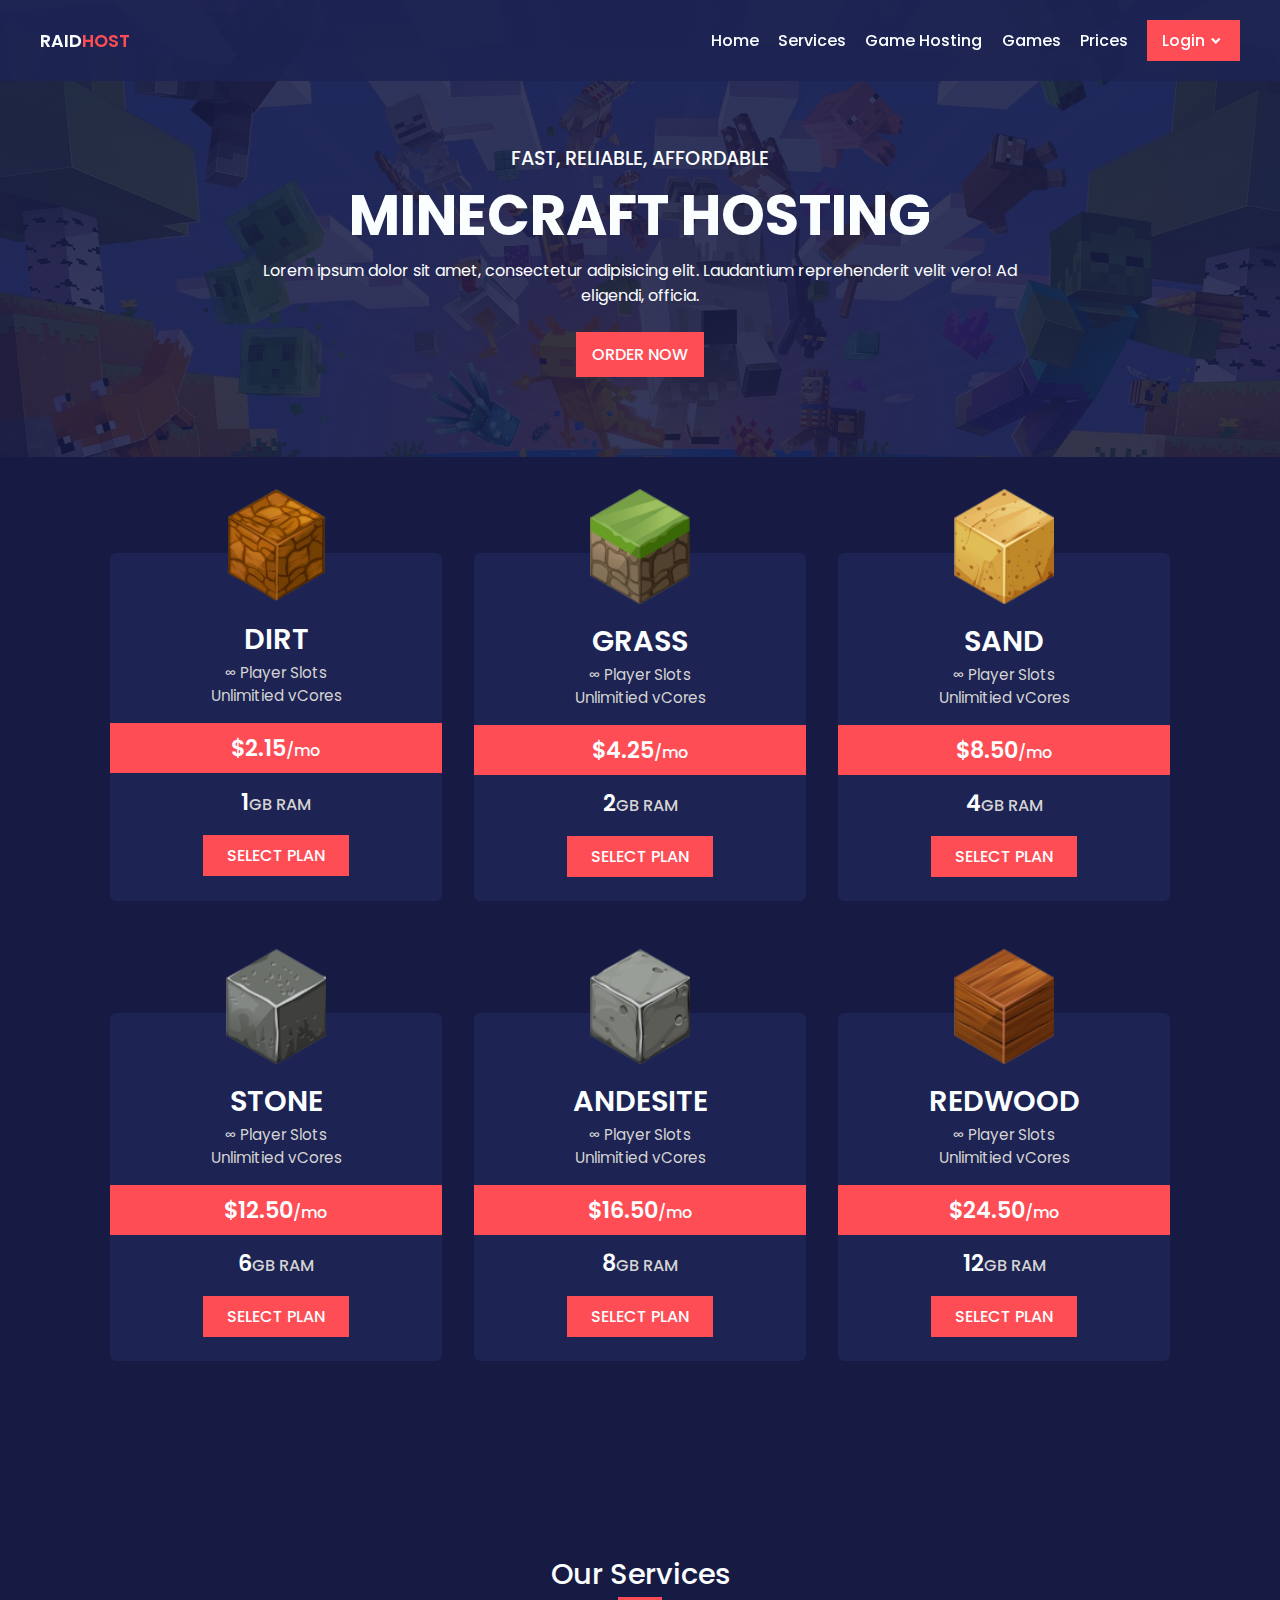
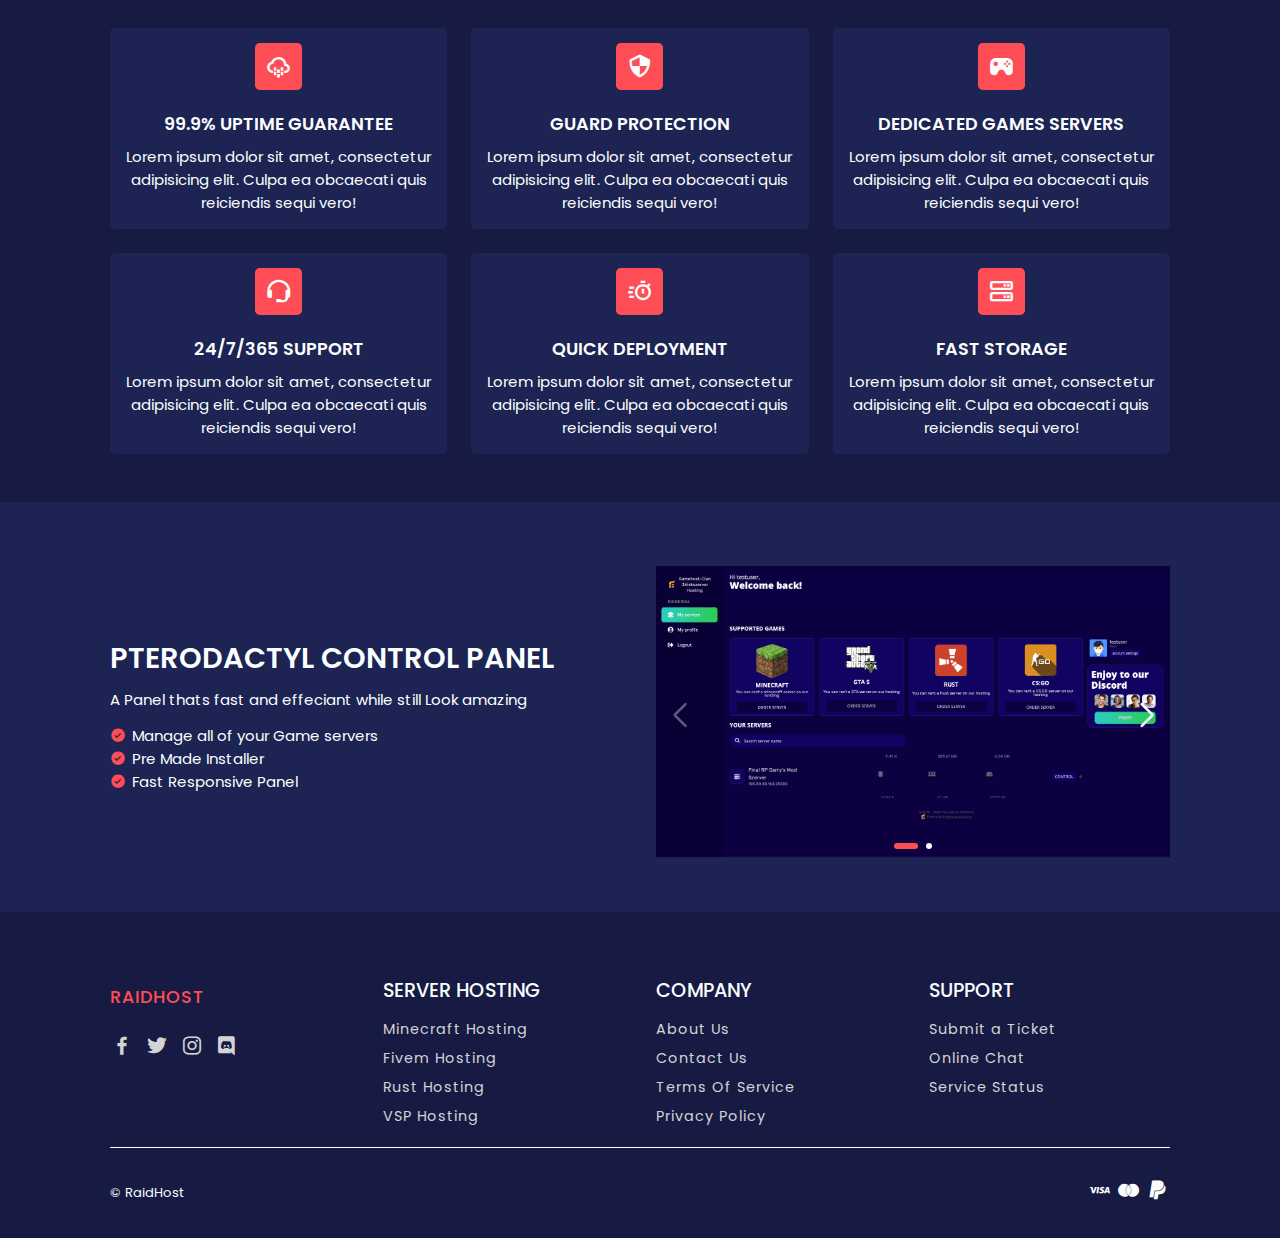
<file: prices.html>
<!doctype html>
<html lang="en">
<head>
    <meta charset="UTF-8">
    <meta name="viewport"
          content="width=device-width, user-scalable=no, initial-scale=1.0, maximum-scale=1.0, minimum-scale=1.0">
    <meta http-equiv="X-UA-Compatible" content="ie=edge">
    <title>Prices - RaidHost</title>

    <link rel="stylesheet" href="css/style.css">

    <link href='https://unpkg.com/boxicons@2.1.4/css/boxicons.min.css' rel='stylesheet'>

    <link rel="shortcut icon" href="img/fav-icon.png" type="image/x-icon">

    <link rel="stylesheet" href="https://cdn.jsdelivr.net/npm/swiper@11/swiper-bundle.min.css"/>
</head>
<body>
<header>
    <div class="nav">
        <a href="index.html" class="logo">Raid <span>Host</span></a>
        <div class="navbar">
            <li><a href="index.html" class="nav-link">Home</a></li>
            <li><a href="#services" class="nav-link">Services</a></li>
            <li><a href="#game" class="nav-link">Game Hosting</a></li>
            <li><a href="#" class="nav-link">Games</a></li>
            <li><a href="prices.html" class="nav-link">Prices</a></li>

            <div class="login-btn">
                <span>Login</span>
                <i class='bx bx-chevron-down'></i>

                <div class="drop-login">
                    <div class="drop-item">
                        <a href="#">Client Area</a>
                        <span>Billing & Support</span>
                    </div>

                    <div class="drop-item">
                        <a href="#">Game Panel</a>
                        <span>Game Server Management</span>
                    </div>
                </div>
            </div>
        </div>
        <div class="menu-icon">
            <div class="line1"></div>
            <div class="line2"></div>
            <div class="line3"></div>
        </div>
    </div>
</header>

<section class="prices" id="prices">
    <div class="prices-text container">
        <h3 class="price-subtitle">FAST, RELIABLE, AFFORDABLE</h3>
        <h2 class="prices-title">Minecraft Hosting</h2>
        <p class="prices-description">Lorem ipsum dolor sit amet, consectetur adipisicing elit. Laudantium reprehenderit velit vero! Ad eligendi, officia.</p>
        <a href="#" class="btn">Order Now</a>
    </div>
</section>

<section class="prices-container container" id="prices-container">
    <div class="price-item">
        <img src="img/price-1.png" alt="" class="price-box-img">
        <div class="card-top">
            <h3 class="price-item-title">Dirt</h3>
            <p>∞ Player Slots</p>
            <p>Unlimitied vCores</p>
        </div>
        <div class="price-heading">
            <h2>$2.15<span>/mo</span></h2>
        </div>
        <h3 class="ram-title">1<span>GB Ram</span></h3>
        <a href="#" class="plan-btn">Select Plan</a>
    </div>

    <div class="price-item">
        <img src="img/price-2.png" alt="" class="price-box-img">
        <div class="card-top">
            <h3 class="price-item-title">Grass</h3>
            <p>∞ Player Slots</p>
            <p>Unlimitied vCores</p>
        </div>
        <div class="price-heading">
            <h2>$4.25<span>/mo</span></h2>
        </div>
        <h3 class="ram-title">2<span>GB Ram</span></h3>
        <a href="#" class="plan-btn">Select Plan</a>
    </div>

    <div class="price-item">
        <img src="img/price-3.png" alt="" class="price-box-img">
        <div class="card-top">
            <h3 class="price-item-title">Sand</h3>
            <p>∞ Player Slots</p>
            <p>Unlimitied vCores</p>
        </div>
        <div class="price-heading">
            <h2>$8.50<span>/mo</span></h2>
        </div>
        <h3 class="ram-title">4<span>GB Ram</span></h3>
        <a href="#" class="plan-btn">Select Plan</a>
    </div>

    <div class="price-item">
        <img src="img/price-4.png" alt="" class="price-box-img">
        <div class="card-top">
            <h3 class="price-item-title">Stone</h3>
            <p>∞ Player Slots</p>
            <p>Unlimitied vCores</p>
        </div>
        <div class="price-heading">
            <h2>$12.50<span>/mo</span></h2>
        </div>
        <h3 class="ram-title">6<span>GB Ram</span></h3>
        <a href="#" class="plan-btn">Select Plan</a>
    </div>

    <div class="price-item">
        <img src="img/price-5.png" alt="" class="price-box-img">
        <div class="card-top">
            <h3 class="price-item-title">ANDESITE</h3>
            <p>∞ Player Slots</p>
            <p>Unlimitied vCores</p>
        </div>
        <div class="price-heading">
            <h2>$16.50<span>/mo</span></h2>
        </div>
        <h3 class="ram-title">8<span>GB Ram</span></h3>
        <a href="#" class="plan-btn">Select Plan</a>
    </div>

    <div class="price-item">
        <img src="img/price-6.png" alt="" class="price-box-img">
        <div class="card-top">
            <h3 class="price-item-title">REDWOOD</h3>
            <p>∞ Player Slots</p>
            <p>Unlimitied vCores</p>
        </div>
        <div class="price-heading">
            <h2>$24.50<span>/mo</span></h2>
        </div>
        <h3 class="ram-title">12<span>GB Ram</span></h3>
        <a href="#" class="plan-btn">Select Plan</a>
    </div>
</section>

<section class="service container" id="services">
    <h2 class="heading">Our Services</h2>
    <div class="services-content">
        <div class="ser-box">
            <i class='bx bx-cloud-drizzle'></i>
            <h2 class="ser-box-title">99.9% UPTIME GUARANTEE</h2>
            <p>Lorem ipsum dolor sit amet, consectetur adipisicing elit. Culpa ea obcaecati quis reiciendis sequi vero!</p>
        </div>

        <div class="ser-box">
            <i class='bx bx-shield-quarter'></i>
            <h2 class="ser-box-title">GUARD PROTECTION</h2>
            <p>Lorem ipsum dolor sit amet, consectetur adipisicing elit. Culpa ea obcaecati quis reiciendis sequi vero!</p>
        </div>

        <div class="ser-box">
            <i class='bx bxs-joystick'></i>
            <h2 class="ser-box-title">DEDICATED GAMES SERVERS</h2>
            <p>Lorem ipsum dolor sit amet, consectetur adipisicing elit. Culpa ea obcaecati quis reiciendis sequi vero!</p>
        </div>

        <div class="ser-box">
            <i class='bx bx-support'></i>
            <h2 class="ser-box-title">24/7/365 SUPPORT</h2>
            <p>Lorem ipsum dolor sit amet, consectetur adipisicing elit. Culpa ea obcaecati quis reiciendis sequi vero!</p>
        </div>

        <div class="ser-box">
            <i class='bx bx-timer'></i>
            <h2 class="ser-box-title">QUICK DEPLOYMENT</h2>
            <p>Lorem ipsum dolor sit amet, consectetur adipisicing elit. Culpa ea obcaecati quis reiciendis sequi vero!</p>
        </div>

        <div class="ser-box">
            <i class='bx bx-server'></i>
            <h2 class="ser-box-title">FAST STORAGE</h2>
            <p>Lorem ipsum dolor sit amet, consectetur adipisicing elit. Culpa ea obcaecati quis reiciendis sequi vero!</p>
        </div>
    </div>
</section>

<section class="control" id="control">
    <div class="control-content container">
        <div class="control-text">
            <h2 class="control-title">PTERODACTYL CONTROL PANEL</h2>
            <p>A Panel thats fast and effeciant while still Look amazing</p>
            <div class="control-spec">
                <div class="spec-box">
                    <i class='bx bxs-check-circle'></i>
                    <span>Manage all of your Game servers</span>
                </div>

                <div class="spec-box">
                    <i class='bx bxs-check-circle'></i>
                    <span>Pre Made Installer</span>
                </div>

                <div class="spec-box">
                    <i class='bx bxs-check-circle'></i>
                    <span>Fast Responsive Panel</span>
                </div>
            </div>
        </div>

        <div class="control-images swiper">
            <div class="swiper-wrapper">
                <div class="swiper-slide">
                    <div class="control-img-box">
                        <img src="img/control-panel-1.png" alt="" class="control-img">
                    </div>
                </div>

                <div class="swiper-slide">
                    <div class="control-img-box">
                        <img src="img/control-panel-2.png" alt="" class="control-img">
                    </div>
                </div>
            </div>
            <div class="swiper-button-next"></div>
            <div class="swiper-button-prev"></div>
            <div class="swiper-pagination"></div>
        </div>
    </div>
</section>

<div class="footer container">
    <div class="footer-box">
        <a href="index.html" class="footer-logo">Raid<span>Host</span></a>
        <div class="social">
            <a href="#"><i class='bx bxl-facebook'></i></a>
            <a href="#"><i class='bx bxl-twitter'></i></a>
            <a href="#"><i class='bx bxl-instagram'></i></a>
            <a href="#"><i class='bx bxl-discord'></i></a>
        </div>
    </div>
    <div class="footer-box">
        <h2 class="footer-title">Server Hosting</h2>
        <a href="#">Minecraft Hosting</a>
        <a href="#">Fivem Hosting</a>
        <a href="#">Rust Hosting</a>
        <a href="#">VSP Hosting</a>
    </div>
    <div class="footer-box">
        <h2 class="footer-title">Company</h2>
        <a href="#">About Us</a>
        <a href="#">Contact Us</a>
        <a href="#">Terms Of Service</a>
        <a href="#">Privacy Policy</a>
    </div>
    <div class="footer-box">
        <h2 class="footer-title">SUPPORT</h2>
        <a href="#">Submit a Ticket</a>
        <a href="#">Online Chat</a>
        <a href="#">Service Status</a>
    </div>
</div>
<div class="copyright container">
    <p>&#169; RaidHost</p>
    <div class="payment">
        <i class='bx bxl-visa'></i>
        <i class='bx bxl-mastercard'></i>
        <i class='bx bxl-paypal'></i>
    </div>
</div>

<script src="https://cdn.jsdelivr.net/npm/swiper@11/swiper-bundle.min.js"></script>

<script src="js/main.js"></script>

</body>
</html>
</file>
<file: css/style.css>
@import url('https://fonts.googleapis.com/css2?family=Poppins:ital,wght@400;500;600;700&display=swap');

*{
    margin: 0;
    padding: 0;
    scroll-behavior: smooth;
    scroll-padding-top: 2rem;
    box-sizing: border-box;
    font-family: var(--poppins-font-family);
}

:root{
    --poppins-font-family: "Poppins", sans-serif;

    --body-color: #171b44;
    --body-alter-color: #4454ff;
    --main-color: #ff4d55;
    --hover-color: #f8646c;
    --container-color: #1d2352;
    --text-alter-color: #0bd3d4;
    --text-color: #fbfeff;
}

::selection{
    background: var(--main-color);
    color: var(--text-color);
}

section{
    padding: 4rem 0 3rem;
}

img{
    width: 100%;
}

a{
    text-decoration: none;
}

li{
    list-style: none;
}

body{
    color: var(--text-color);
    background: var(--body-color);
}

.container{
    max-width: 1060px;
    margin: auto;
    width: 100%;
}

/*========= Header =========*/
header{
    position: fixed;
    top: 0;
    left: 0;
    width: 100%;
    background: rgb(29 35 82 / 90%);
    z-index: 200;
}

header.shadow{
    background: var(--container-color);
    transition: 0.4s all linear;
}

.nav{
    max-width: 1200px;
    margin: auto;
    width: 95%;
    display: flex;
    align-items: center;
    justify-content: space-between;
    padding: 20px 0;
}

.logo{
    display: flex;
    align-items: center;
    color: var(--text-color);
    font-size: 1.1rem;
    font-weight: 600;
    text-transform: uppercase;
}

.logo span{
    color: var(--main-color);
}

.navbar{
    display: flex;
    align-items: center;
    column-gap: 1.2rem;
}

.nav-link{
    position: relative;
    font-size: 1rem;
    color: var(--text-color);
    font-weight: 500;
}

.nav-link::after{
    content: "";
    position: absolute;
    left: 0;
    bottom: -4px;
    width: 0;
    height: 3px;
    background: var(--main-color);
}

.nav-link:hover::after{
    width: 100%;
    transition: 0.4s all linear;
}

.login-btn{
    position: relative;
    display: flex;
    align-items: center;
    justify-content: center;
    column-gap: 2px;
    background: var(--main-color);
    color: var(--text-color);
    font-weight: 500;
    padding: 8px 15px;
    cursor: pointer;
}

.login-btn .bx{
    font-size: 1.1rem;
    font-weight: 600;
}

.login-btn:hover{
    background: var(--hover-color);
    transition: 0.3s all linear;
}

.drop-login{
    position: absolute;
    top: 115%;
    right: 0;
    width: 231px;
    height: auto;
    background: var(--container-color);
    box-shadow: 4px 4px 10px 2px rgb(23 27 38 / 60%);
    clip-path: polygon(0 0, 100% 0, 100% 0, 0 0);
}

.drop-login .drop-item{
    display: flex;
    flex-direction: column;
    padding: 10px 15px;
}

.drop-login .drop-item:hover{
    background: var(--main-color);
    transition: 0.3s all linear;
}

.drop-login .drop-item a{
    font-size: 1.2rem;
    font-weight: 600;
    color: var(--text-color);
}

.drop-login .drop-item span{
    font-size: 0.9rem;
    font-weight: 400;
    color: var(--text-color);
}

.drop-login.drop-login-open{
    clip-path: polygon(0 0, 100% 0, 100% 100%, 0% 100%);
    transition: 0.4s all linear;
}

.menu-icon{
    display: none;
    flex-direction: column;
    align-items: center;
    justify-content: center;
    row-gap: 5px;
    cursor: pointer;
    z-index: 200;
    transition: 0.3s;
}

.menu-icon div{
    display: block;
    background: var(--text-color);
    height: 2px;
    width: 25px;
    transition: 0.3s;
}

.move .line1{
    transform: rotate(-45deg) translate(-5px, 5px);
}

.move .line2{
    opacity: 0;
}

.move .line3{
    transform: rotate(45deg) translate(-5px, -5px);
}

/*========= Home =========*/
.home-slide{
    min-height: 640px;
    position: relative;
    width: 100%;
    height: 100%;
    display: flex;
    align-items: center;
}

.slide-img{
    position: absolute;
    width: 100%;
    height: 100%;
    object-fit: cover;
    object-position: center;
    z-index: -1;
}

.home-overlay{
    position: absolute;
    top: 0;
    left: 0;
    width: 100%;
    height: 100%;
    background: linear-gradient(74deg, rgb(23, 27, 68, 80%) 50%, rgb(23, 27, 68, 14%));
    z-index: 200;
}

.swiper-pagination-bullet{
    width: 6px !important;
    height: 6px !important;
    border-radius: 0.2rem !important;
    background: var(--text-color) !important;
    opacity: 1!important;
}

.swiper-pagination-bullet-active{
    width: 1.5rem !important;
    background: var(--main-color) !important;
}

.home-text{
    z-index: 200;
}

.slide-title{
    position: relative;
    font-size: 2.1rem;
    font-weight: 700;
    text-transform: uppercase;
}

.slide-title::after,
.faq-title::after{
    content: "";
    position: absolute;
    top: -8px;
    left: 0;
    width: 44px;
    height: 3px;
    background: var(--main-color);
}

.slide-title span{
    color: var(--main-color);
}

.slide-description{
    max-width: 450px;
    font-size: 0.938rem;
    margin: 0.2rem 0 1rem;
}

.btn{
    display: inline-flex;
    background: var(--main-color);
    padding: 10px 16px;
    color: var(--text-color);
    font-size: 1rem;
    font-weight: 500;
    text-transform: uppercase;
}

.btn:hover{
    background: var(--hover-color);
    transition: 0.3s all linear;
}

/*========= Heading =========*/
.heading{
    position: relative;
    text-align: center;
    font-size: 1.8rem;
    font-weight: 500;
    margin-bottom: 2rem;
}

.heading::after{
    content: "";
    position: absolute;
    display: flex;
    left: 50%;
    transform: translate(-50%);
    bottom: -4px;
    width: 44px;
    height: 3px;
    background: var(--main-color);
}

.services-content{
    display: grid;
    grid-template-columns: repeat(auto-fit, minmax(280px, auto));
    gap: 1.5rem;
}

.ser-box{
    display: flex;
    flex-direction: column;
    align-items: center;
    text-align: center;
    background: var(--container-color);
    border-radius: 0.3rem;
    padding: 15px;
}

.ser-box:hover{
    transform: scale(1.05);
    transition: 0.4s all ease-in-out;
}

.ser-box .bx{
    font-size: 1.7rem;
    padding: 10px;
    background: var(--main-color);
    border-radius: 0.3rem;
}

.ser-box-title{
    font-size: 1.1rem;
    font-weight: 600;
    text-transform: uppercase;
    margin: 1.3rem 0 0.5rem;
}

.ser-box p{
    font-size: 0.938rem;
}

/*========= Games =========*/
.games-content{
    display: grid;
    grid-template-columns: repeat(auto-fit, minmax(280px, auto));
    gap: 2rem;
}

.game-box{
    background: var(--container-color);
    border-radius: 0.3rem;
}

.game-text{
    padding: 15px;
    display: flex;
    flex-direction: column;
    align-items: center;
    text-align: center;
}

.game-box-img{
    width: 100%;
    height: 200px;
    object-fit: cover;
    object-position: center;
    transform: scale(1.04);
    border-radius: 0.4rem;
    box-shadow: 0px 10px 7px 0px rgb(23, 27, 68, 80%);
}

.game-box-title{
    font-size: 1.2rem;
    font-weight: 500;
    text-transform: uppercase;
}

.game-price{
    font-size: 0.9rem;
    font-weight: 400;
    margin: 2px 0;
}

.game-price span{
    color: var(--text-alter-color);
    font-weight: 500;
}

.game-box p{
    font-size: 0.938rem;
}

.game-btn{
    font-size: 0.944rem;
    font-weight: 500;
    margin-top: 0.5rem;
    color: var(--main-color);
}

.faq{
    display: flex;
    flex-wrap: wrap;
    align-items: center;
    gap: 2rem;
}

.faq-text{
    flex: 1 1 17rem;
}

.faq-img{
    flex: 1 1 17rem;
}

.faq-title{
    position: relative;
    font-size: 1.8rem;
    font-weight: 600;
    text-transform: uppercase;
}

.faq-text p{
    font-size: 0.938rem;
    text-align: justify;
    margin: 0.5rem 0 1.5rem;
}

.faq-accordion{
    display: flex;
    flex-wrap: wrap;
    gap: 2.5rem;
}

.accordion-text{
    flex: 1 1 17rem;
}

.accordion-container{
    flex: 1 1 17rem;
}

.accordion-text h2{
    position: relative;
    font-size: 1.8rem;
    font-weight: 600;
    text-transform: uppercase;
}

.accordion-text p{
    margin: 0.5rem 0 1.5rem;
}

.accordion-container{
    display: grid;
    gap: 1rem;
}

.accordion-item{
    border-radius: 0.25rem;
    background: var(--container-color);
    padding: 10px;
}

.accordion-header{
    display: flex;
    align-items: center;
    justify-content: space-between;
    padding: 10px 0;
    cursor: pointer;
}

.accordion-title{
    font-size: 1rem;
    font-weight: 400;
    transition: 0.3s all;
}

.accordion-icon{
    font-size: 1.3rem;
    color: var(--text-color);
    transition: 0.3s;
}

.accordion-content{
    border-radius: 0.25rem;
    background: var(--body-color);
    border-left: 4px solid var(--main-color);
    height: 0;
    overflow: hidden;
    transition: all 0.35s ease;
}

.accordion-answer{
    font-size: 0.87rem;
    padding: 10px;
}

.accordion-open .accordion-icon{
    transform: rotate(45deg);
}

.accordion-open .accordion-title{
    font-weight: 600;
}

/*========= Control =========*/
.control{
    background: var(--container-color);
}

.control-content{
    display: flex;
    flex-wrap: wrap;
    align-items: center;
    gap: 2rem;
    background: var(--container-color);
}

.control-text{
    flex: 1 1 17rem;
}

.control-title{
    position: relative;
    font-size: 1.8rem;
    font-weight: 600;
    text-transform: uppercase;
}

.control-text p{
    font-size: 0.938rem;
    margin: 0.5rem 0 0.8rem;
}

.control-text .bx{
    color: var(--main-color);
}

.spec-box{
    display: flex;
    align-items: center;
    gap: 0.4rem;
}

.spec-box span{
    font-size: 0.938rem;
}

.control-images{
    flex: 1 1 17rem;
}

.swiper-button-next::after,
.swiper-button-prev::after{
    font-size: 24px !important;
    font-weight: 600;
    color: var(--text-color);
}

/*========= Footer =========*/
.footer{
    display: grid;
    grid-template-columns: repeat(4, 1fr);
    gap: 2rem;
    margin-top: 4rem !important;
    padding-bottom: 20px;
}

.footer-box{
    display: flex;
    flex-direction: column;
}

.footer-box{
    display: flex;
    flex-direction: column;
}

.footer-title{
    font-size: 1.2rem;
    color: var(--text-color);
    text-transform: uppercase;
    font-weight: 500;
    margin-bottom: 0.4rem;
}

.footer-box a{
    color: #d4d4d4;
    font-size: 0.9rem;
    font-weight: 400;
    letter-spacing: 1px;
    margin-top: 0.5rem;
}

.footer-box a:hover{
    color: var(--hover-color);
    transition: 0.3s all linear;
}

.footer-box .footer-logo{
    text-transform: uppercase;
    font-size: 1.1rem;
    font-weight: 500;
    color: var(--main-color);
}

.social{
    margin-top: 1rem;
    display: flex;
    align-items: center;
    column-gap: 10px;
}

.social .bx{
    font-size: 24px;
}

.social .bx:hover{
    color: var(--main-color);
    transition: 0.3s all linear;
}

.copyright{
    padding: 30px 0;
    display: flex;
    align-items: center;
    justify-content: space-between;
    border-top: 1px solid var(--text-color);
}

.copyright p{
    font-size: 0.82rem;
}

.payment .bx{
    font-size: 25px;
}

/*========= Prices =========*/
.prices{
    width: 100%;
    height: auto;
    display: grid;
    place-items: center;
    background-image: linear-gradient(rgb(23, 27, 68, 87%) 100%, rgb(23, 27, 68, 87%) 100%), url(../img/prices-home.jpg);
    background-size: cover;
    background-repeat: no-repeat;
    background-position: center;
}

.prices-text{
    padding-top: 5rem;
    padding-bottom: 2rem;
    text-align: center;
}

.price-subtitle{
    font-size: 1.2rem;
    color: var(--text-color);
    text-transform: uppercase;
    font-weight: 500;
}

.prices-title{
    font-size: 3.5rem;
    color: var(--text-color);
    text-transform: uppercase;
    font-weight: 700;
}

.prices-description{
    font-size: 1rem;
    max-width: 800px;
    margin: auto;
    margin-bottom: 1.5rem;
}

.prices-container{
    display: grid;
    grid-template-columns: repeat(3, minmax(0, 1fr));
    gap: 2rem;
    margin-top: 2rem !important;
}

.price-item{
    display: flex;
    flex-direction: column;
    align-items: center;
    text-align: center;
    background: var(--container-color);
    border-radius: 0.4rem;
    margin-bottom: 5rem;
}

.price-item:hover{
    transform: translateY(-10px);
    transition: 0.3s;
}

.price-box-img{
    display: block;
    width: 100px;
    position: relative;
    margin-top: -64px;
    margin-left: auto;
    margin-right: auto;
}

.card-top{
    margin: 1rem;
}

.price-item-title{
    font-size: 1.8rem;
    text-transform: uppercase;
    font-weight: 600;
}

.card-top p{
    font-size: 0.95rem;
    color: #d4d4d4;
}

.price-heading{
    width: 100%;
    padding: 8px 0;
    background: var(--main-color);
}

.price-heading h2{
    font-size: 1.4rem;
    font-weight: 600;
    text-transform: uppercase;
}

.price-heading span{
    font-size: 1rem;
    font-weight: 500;
    text-transform: lowercase;
}

.ram-title{
    font-size: 1.4rem;
    text-transform: uppercase;
    margin: 0.7rem 0 1rem;
    font-weight: 600;
}

.ram-title span{
    font-size: 1.0125rem;
    color: #d4d4d4;
    font-weight: 500;
}

.plan-btn{
    padding: 8px 24px;
    color: var(--text-color);
    text-transform: uppercase;
    font-weight: 500;
    background: var(--main-color);
    margin-bottom: 1.5rem;
}

.plan-btn:hover{
    background: var(--hover-color);
    transition: 0.4s all linear;
}

/*========= Making Responsive =========*/
@media (max-width: 1050px) {
    .container{
        margin: 0 auto;
        width: 92%;
    }
}

@media (max-width: 952px) {
    .nav{
        padding: 14px 0;
    }
    .section{
        padding: 3rem 0 2rem;
    }
    .home-slide{
        min-height: 560px;
    }
    .games-content{
        grid-template-columns: repeat(auto-fit, minmax(260px, auto));
    }
    .game-box-img{
        height: 160px;
    }
}

@media (max-width: 850px) {
    .prices-container{
        grid-template-columns: repeat(2, minmax(0, 1fr));
        gap: 2rem;
    }
    .prices-title{
        font-size: 2.8rem;
    }
}

@media (max-width: 792px) {
   .menu-icon{
       display: flex;
   }
    .navbar{
        position: absolute;
        top: 0%;
        right: -100%;
        width: 300px;
        height: 100vh;
        background: var(--container-color);
        display: flex;
        flex-direction: column;
        align-items: flex-start;
        padding: 25px;
    }
    .navbar.open-menu{
        right: 0;
        transition: 0.5s;
    }
    .nav-link{
        display: block;
        margin: 1rem 0;
    }
    .login-btn{
        margin-top: 1.5rem;
    }
    .drop-login{
        left: 0;
        background: var(--body-color);
    }
}

@media (max-width: 750px) {
   .home-slide{
       min-height: 500px;
   }
    p{
        font-size: 0.875rem;
    }
    .slide-title{
        font-size: 1.7rem;
    }
    .slide-description,
    .ser-box p,
    .control-text p,
    .faq-text p{
        font-size: 0.875rem;
    }
    .heading,
    .accordion-text h2,
    .control-text{
        font-size: 1.5rem;
    }
    .footer{
        grid-template-columns: repeat(2, 1fr);
    }
    .prices-text{
        padding-top: 3rem;
        padding-bottom: 1rem;
    }
}

@media (max-width: 640px) {
   .faq-accordion{
       flex-direction: column-reverse;
       gap: 1.5rem;
   }
    .accordion-text{
        flex: 1 1 10rem;
    }
}

@media (max-width: 540px) {
    .prices-container{
        grid-template-columns: 1fr;
    }
    .accordion-title{
        font-size: 0.92rem;
    }
    .prices-title{
        font-size: 2rem;
    }
    .prices-description{
        font-size: 0.85rem;
    }
}

@media (max-width: 440px) {
    .home-slide{
        min-height: 454px;
    }
    .games{
        width: 90%;
    }
    .game-box-img{
        height: 190px;
    }
    .footer{
        grid-template-columns: 1fr;
    }
    .copyright{
        padding: 20px 0;
        flex-direction: column;
        row-gap: 1rem;
    }
}

@media (max-width: 392px) {
    .navbar{
        width: 280px;
    }
    .services-content,
    .games-content{
        grid-template-columns: 1fr;
    }
    .footer-title{
        font-size: 1.074rem;
    }
    .price-subtitle{
        font-size: 0.9rem;
    }
    .prices-title{
        font-size: 1.6rem;
    }
    .price-box-img{
        width: 90px;
    }
}

@media (max-width: 316px) {
    .navbar{
        width: 100%;
    }
}
</file>
